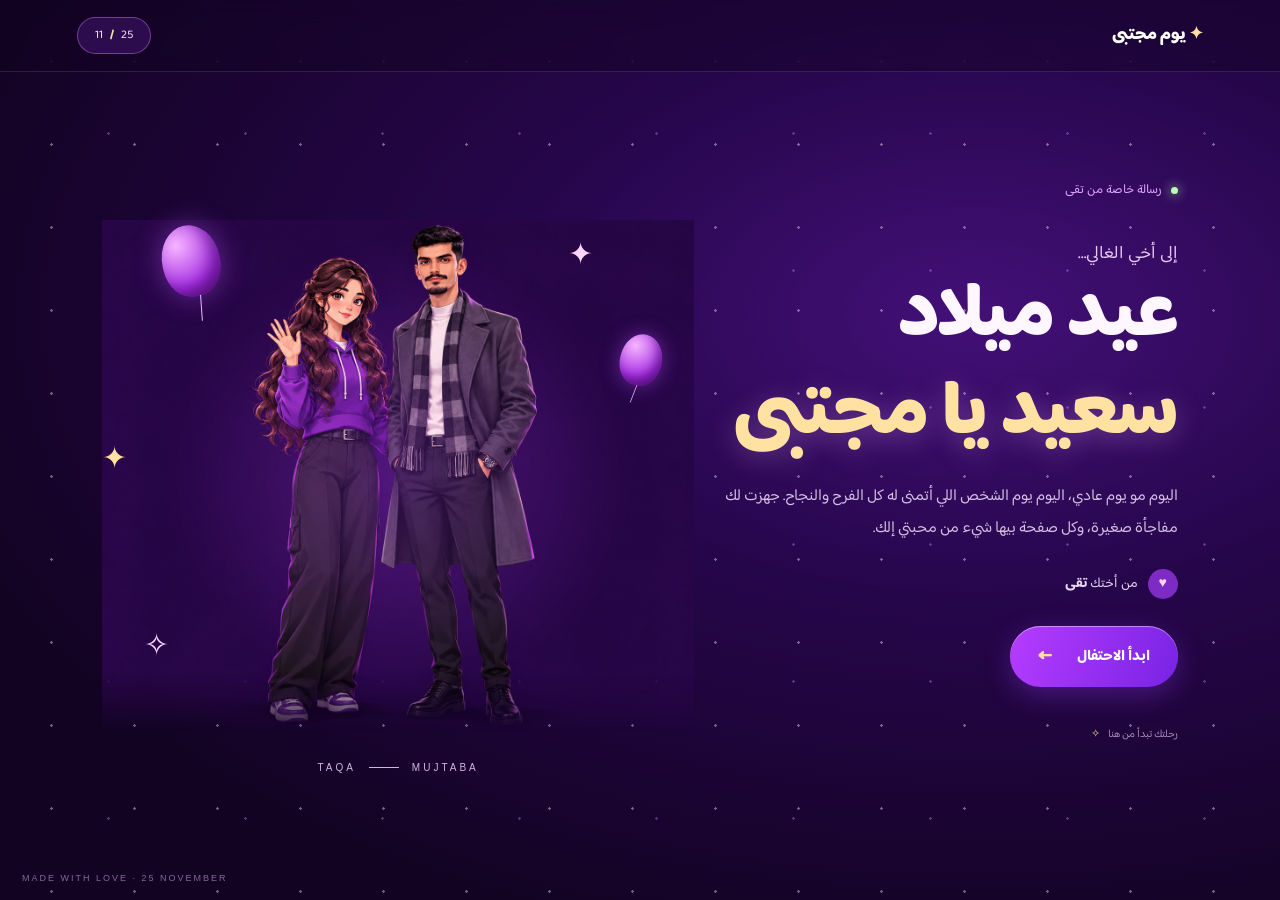
<file: index.html>
<!doctype html>
<html lang="ar" dir="rtl"><head>
<meta charset="utf-8"><meta name="viewport" content="width=device-width,initial-scale=1">
<meta name="theme-color" content="#17052f"><title>عيد ميلاد مجتبى | مفاجأة من تقى</title>
<link rel="preconnect" href="https://fonts.googleapis.com"><link rel="preconnect" href="https://fonts.gstatic.com" crossorigin>
<link href="https://fonts.googleapis.com/css2?family=IBM+Plex+Sans+Arabic:wght@400;500;600;700&family=Baloo+Bhaijaan+2:wght@400;500;600;700;800&display=swap" rel="stylesheet"><link rel="stylesheet" href="style.css"></head>
<body class="purple-bg">
<div class="stars"></div><header class="topbar"><a class="logo" href="index.html"><span class="logo-icon">✦</span> يوم مجتبى</a><span class="date-pill">25 <b>/</b> 11</span></header>
<main class="intro-page">
  <div class="intro-copy">
    <div class="tiny-label"><span class="live-dot"></span> رسالة خاصة من تقى</div>
    <p class="pre-title">إلى أخي الغالي…</p>
    <h1>عيد ميلاد<br><span>سعيد يا مجتبى</span></h1>
    <p class="intro-text">اليوم مو يوم عادي، اليوم يوم الشخص اللي أتمنى له كل الفرح والنجاح. جهزت لك مفاجأة صغيرة، وكل صفحة بيها شيء من محبتي إلك.</p>
    <div class="from-tag"><span class="mini-heart">♥</span><span>من أختك <b>تقى</b></span></div>
    <a class="main-button" href="letter.html">ابدأ الاحتفال <span>←</span></a>
    <p class="bottom-hint">رحلتك تبدأ من هنا <span>✧</span></p>
  </div>
  <div class="intro-visual">
    <div class="glow-orb"></div><div class="balloon balloon-a"></div><div class="balloon balloon-b"></div>
    <div class="confetti c1">✦</div><div class="confetti c2">✧</div><div class="confetti c3">✦</div>
    <img class="duo-art" src="assets/mujtaba-and-taqa.png" alt="الشخصيتان الكرتونيتان لمجتبى وتقى">
    <div class="art-caption"><span>MUJTABA</span><i></i><span>TAQA</span></div>
  </div>
</main>
<div class="corner-note">MADE WITH LOVE · 25 NOVEMBER</div>
<script src="script.js"></script></body></html>
</file>
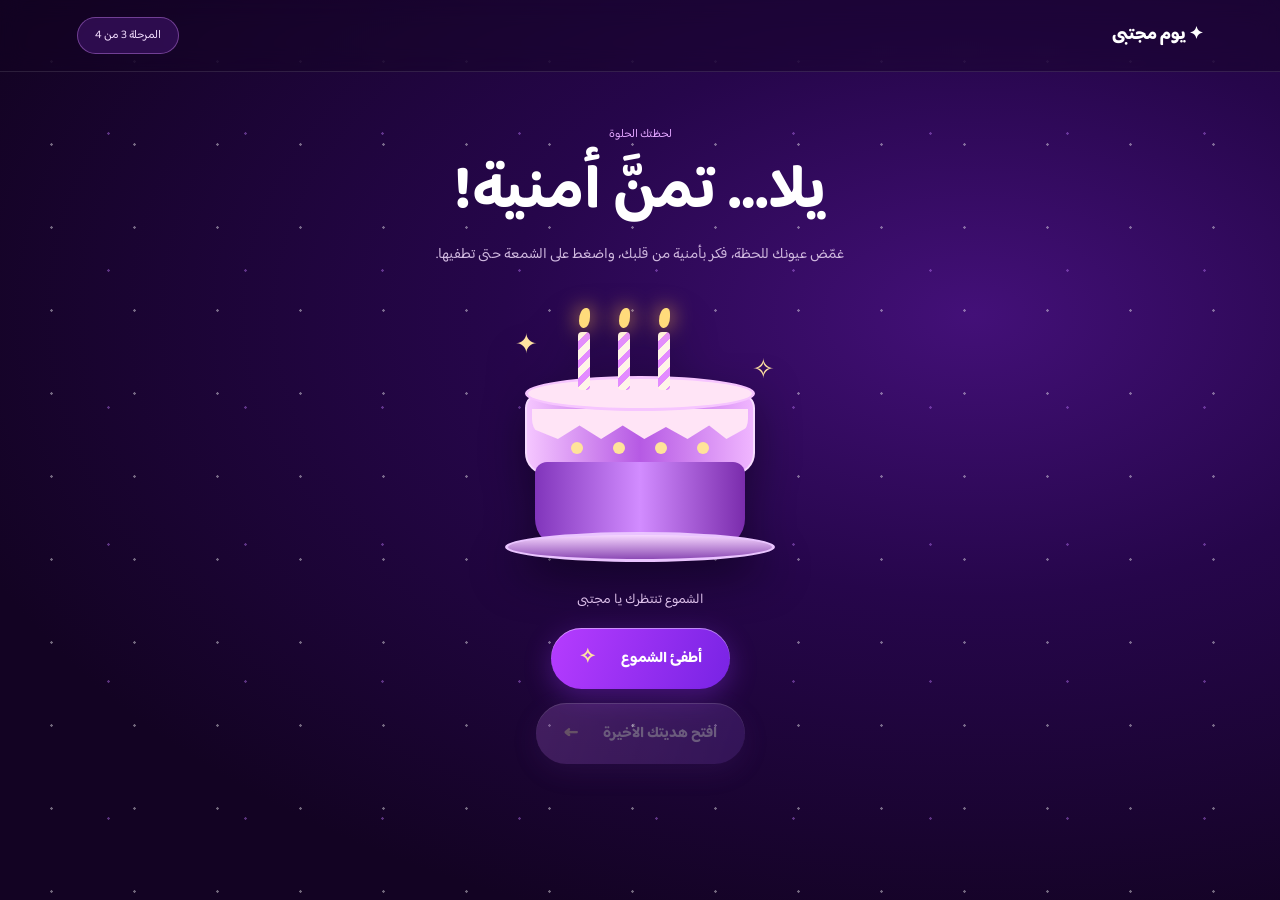
<file: cake.html>
<!doctype html><html lang="ar" dir="rtl"><head><meta charset="utf-8"><meta name="viewport" content="width=device-width,initial-scale=1"><meta name="theme-color" content="#17052f"><title>أمنية عيد الميلاد | مجتبى</title><link rel="preconnect" href="https://fonts.googleapis.com"><link href="https://fonts.googleapis.com/css2?family=IBM+Plex+Sans+Arabic:wght@400;500;600;700&family=Baloo+Bhaijaan+2:wght@400;500;600;700;800&display=swap" rel="stylesheet"><link rel="stylesheet" href="style.css"></head>
<body class="purple-bg"><div class="stars"></div><header class="topbar"><a class="logo" href="index.html">✦ يوم مجتبى</a><span class="step-pill">المرحلة 3 من 4</span></header>
<main class="stage-page cake-page">
  <div class="stage-heading"><span class="eyebrow">لحظتك الحلوة</span><h1>يلا… تمنَّ أمنية!</h1><p>غمّض عيونك للحظة، فكر بأمنية من قلبك، واضغط على الشمعة حتى تطفيها.</p></div>
  <div class="birthday-cake" id="birthdayCake">
    <div class="cake-spark s1">✦</div><div class="cake-spark s2">✧</div>
    <div class="candle-row"><button class="candle" aria-label="إطفاء الشمعة"><i class="flame"></i></button><button class="candle" aria-label="إطفاء الشمعة"><i class="flame"></i></button><button class="candle" aria-label="إطفاء الشمعة"><i class="flame"></i></button></div>
    <div class="cake-top"></div><div class="cake-layer"><span class="drip"></span><i></i><i></i><i></i><i></i></div><div class="cake-bottom"></div><div class="cake-plate"></div>
  </div>
  <p class="cake-status" id="cakeStatus">الشموع تنتظرك يا مجتبى</p>
  <button class="main-button" id="blowCandles">أطفئ الشموع <span>✧</span></button>
  <a class="main-button next-cake disabled-link" id="cakeNext" href="gift.html">افتح هديتك الأخيرة <span>←</span></a>
</main><script src="script.js"></script></body></html>
</file>
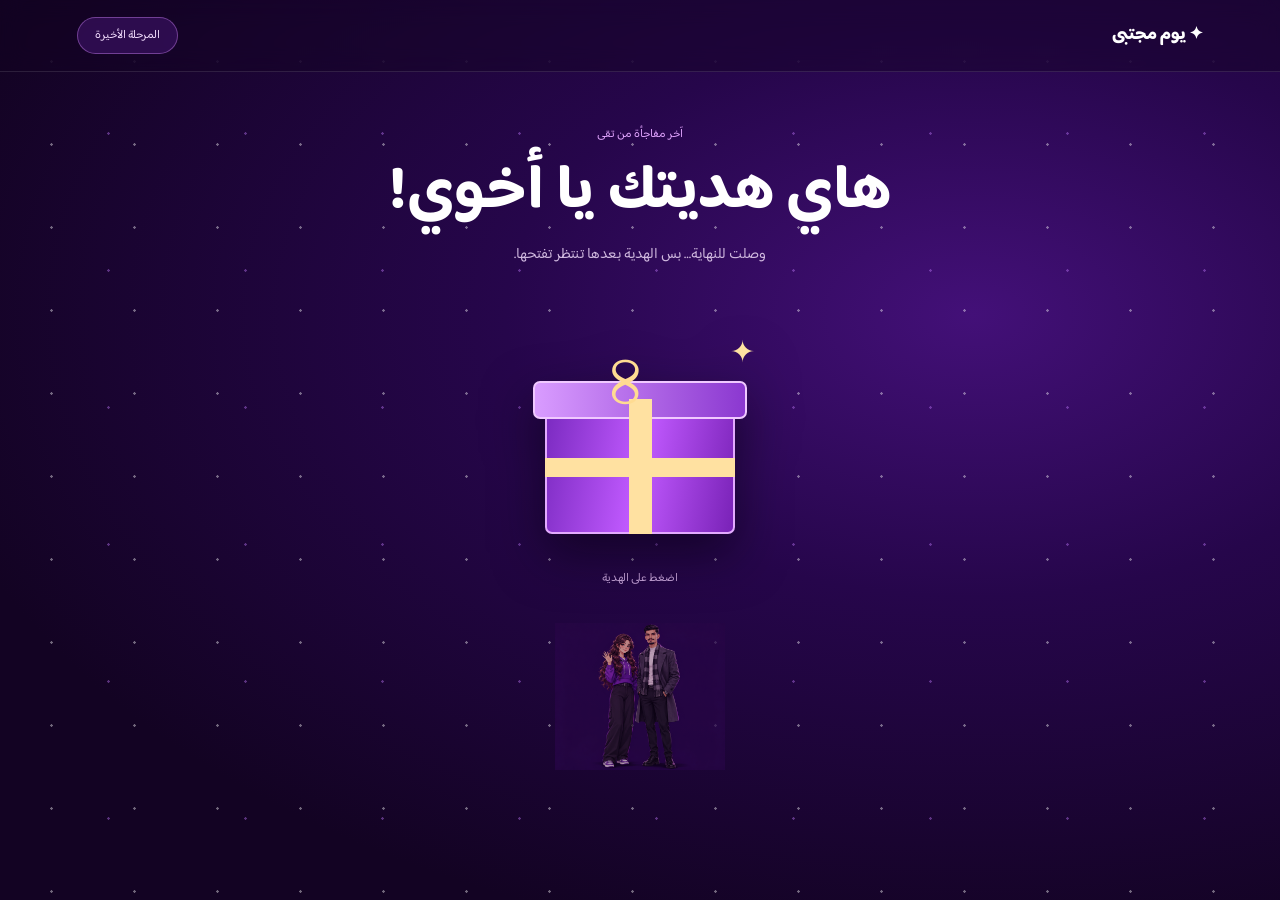
<file: gift.html>
<!doctype html><html lang="ar" dir="rtl"><head><meta charset="utf-8"><meta name="viewport" content="width=device-width,initial-scale=1"><meta name="theme-color" content="#17052f"><title>هدية مجتبى | من تقى</title><link rel="preconnect" href="https://fonts.googleapis.com"><link href="https://fonts.googleapis.com/css2?family=IBM+Plex+Sans+Arabic:wght@400;500;600;700&family=Baloo+Bhaijaan+2:wght@400;500;600;700;800&display=swap" rel="stylesheet"><link rel="stylesheet" href="style.css"></head>
<body class="purple-bg"><div class="stars"></div><header class="topbar"><a class="logo" href="index.html">✦ يوم مجتبى</a><span class="step-pill">المرحلة الأخيرة</span></header>
<main class="stage-page gift-page">
  <div class="stage-heading"><span class="eyebrow">آخر مفاجأة من تقى</span><h1>هاي هديتك يا أخوي!</h1><p>وصلت للنهاية… بس الهدية بعدها تنتظر تفتحها.</p></div>
  <button class="gift-box" id="openGift" aria-label="افتح الهدية"><span class="gift-lid"></span><span class="gift-body"></span><span class="gift-ribbon-v"></span><span class="gift-ribbon-h"></span><span class="gift-bow">∞</span><span class="gift-spark">✦</span></button>
  <p class="gift-hint" id="giftHint">اضغط على الهدية</p>
  <div class="final-message" id="finalMessage"><div class="final-badge">من تقى إلى مجتبى</div><h2>كل عام وأنت<br><span>سندي وفرحتي.</span></h2><p>أحبك يا أحلى أخ بالدنيا، وإن شاء الله أشوفك دائماً ناجح ومبسوط وتحقق كل اللي ببالك. لا تنسى أن عندك أخت تدعيلك وتفتخر بيك بكل وقت.</p><div class="final-sign">أختك تقى <b>♥</b></div><a class="main-button" href="index.html">عيدك سعيد يا مجتبى <span>↻</span></a></div>
  <img class="duo-footer-art" src="assets/mujtaba-and-taqa.png" alt="مجتبى وتقى">
</main><script src="script.js"></script></body></html>
</file>
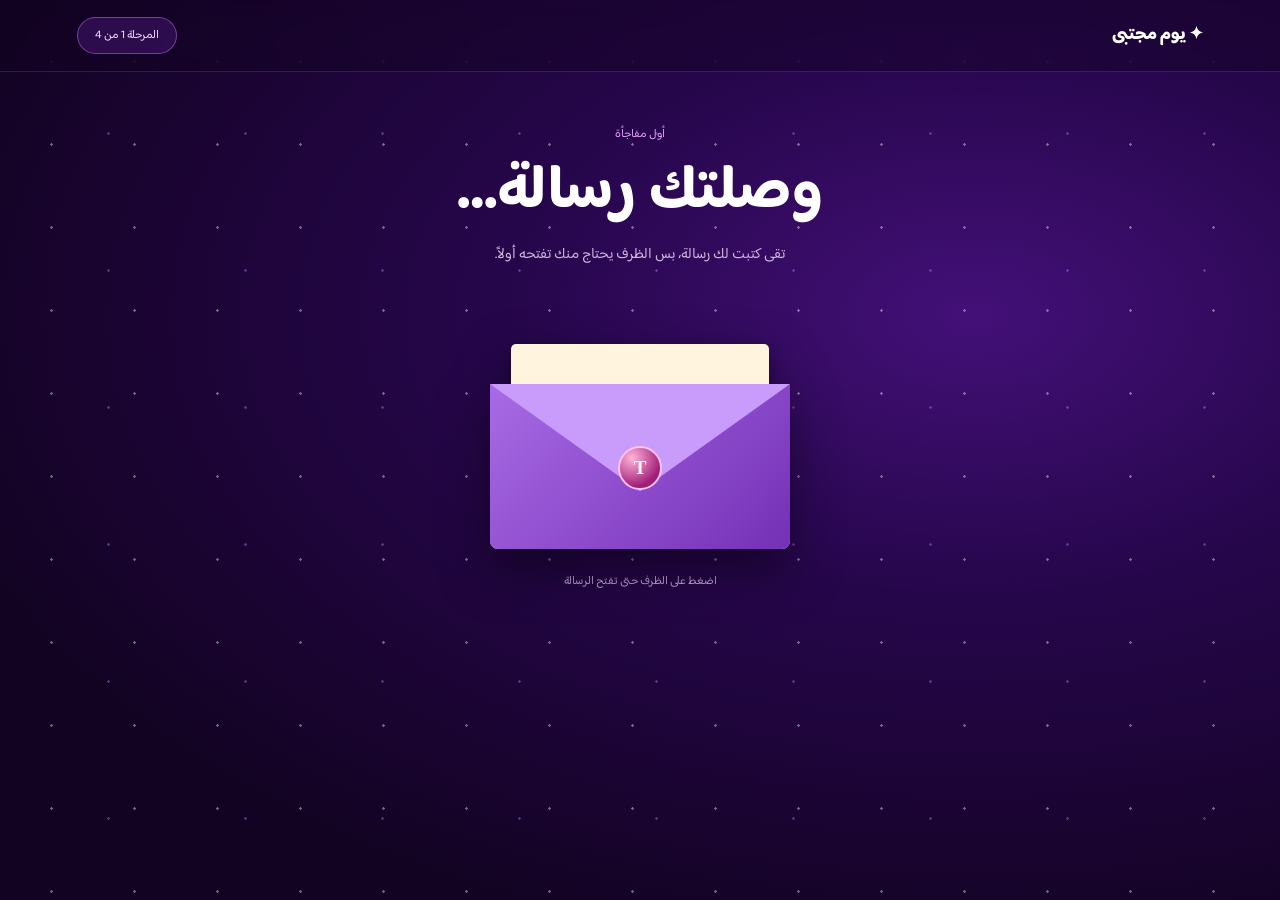
<file: letter.html>
<!doctype html><html lang="ar" dir="rtl"><head><meta charset="utf-8"><meta name="viewport" content="width=device-width,initial-scale=1"><meta name="theme-color" content="#17052f"><title>رسالة من تقى | مجتبى</title><link rel="preconnect" href="https://fonts.googleapis.com"><link href="https://fonts.googleapis.com/css2?family=IBM+Plex+Sans+Arabic:wght@400;500;600;700&family=Baloo+Bhaijaan+2:wght@400;500;600;700;800&display=swap" rel="stylesheet"><link rel="stylesheet" href="style.css"></head>
<body class="purple-bg"><div class="stars"></div><header class="topbar"><a class="logo" href="index.html">✦ يوم مجتبى</a><span class="step-pill">المرحلة 1 من 4</span></header>
<main class="stage-page letter-page">
  <div class="stage-heading"><span class="eyebrow">أول مفاجأة</span><h1>وصلتك رسالة…</h1><p>تقى كتبت لك رسالة، بس الظرف يحتاج منك تفتحه أولاً.</p></div>
  <button class="envelope-wrap" id="openEnvelope" aria-label="افتح الظرف">
    <span class="envelope-shadow"></span><span class="envelope-back"></span><span class="letter-paper"><b>إلى أخي مجتبى</b><small>عندي كلام حلو إلك…</small><span class="letter-heart">♥</span></span><span class="envelope-front"></span><span class="envelope-flap"></span><span class="wax-seal">T</span>
  </button>
  <p class="tap-hint" id="envelopeHint">اضغط على الظرف حتى تفتح الرسالة</p>
  <div class="letter-reveal" id="letterReveal" aria-live="polite"><div class="paper-card"><span class="paper-kicker">MY DEAR BROTHER</span><h2>مجتبى حبيبي،</h2><p>كل عام وأنت بألف خير يا أحلى أخ. أتمنى لك أياماً تشبه قلبك، مليانة فرح وراحة ونجاح، وتتحقق بيها كل الأشياء اللي تتمناها.</p><p>يمكن ما أگدر أوصف كل اللي بقلبي بكلمات، بس أريدك تعرف إن وجودك بحياتي نعمة، وأتمنى أشوفك دائماً بأحسن حال.</p><p class="sign">من أختك اللي تحبك هواية، <b>تقى</b> ♥</p></div><a class="main-button" href="wishes.html">كمّل المفاجأة <span>←</span></a></div>
</main><script src="script.js"></script></body></html>
</file>
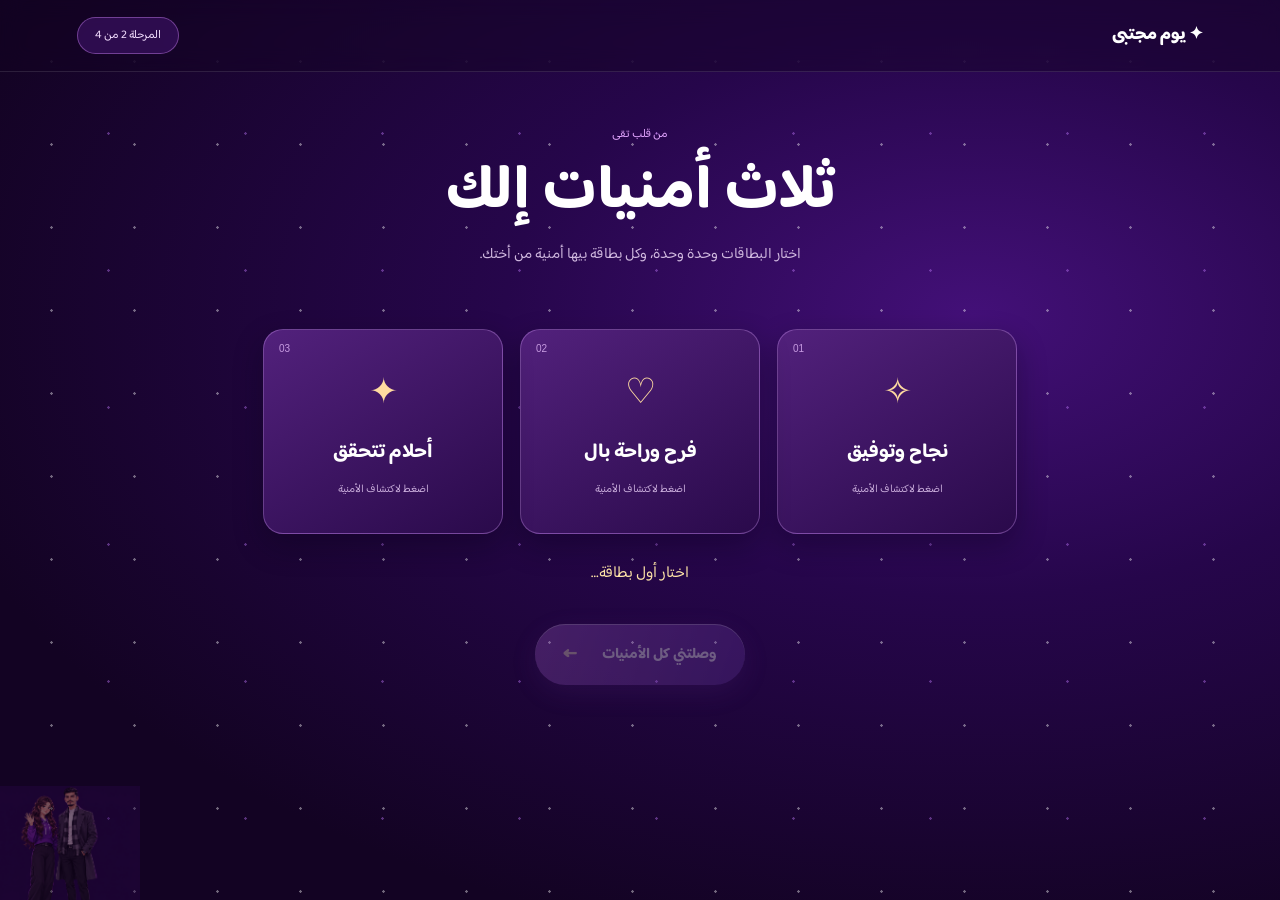
<file: wishes.html>
<!doctype html><html lang="ar" dir="rtl"><head><meta charset="utf-8"><meta name="viewport" content="width=device-width,initial-scale=1"><meta name="theme-color" content="#17052f"><title>أمنيات تقى | مجتبى</title><link rel="preconnect" href="https://fonts.googleapis.com"><link href="https://fonts.googleapis.com/css2?family=IBM+Plex+Sans+Arabic:wght@400;500;600;700&family=Baloo+Bhaijaan+2:wght@400;500;600;700;800&display=swap" rel="stylesheet"><link rel="stylesheet" href="style.css"></head>
<body class="purple-bg"><div class="stars"></div><header class="topbar"><a class="logo" href="index.html">✦ يوم مجتبى</a><span class="step-pill">المرحلة 2 من 4</span></header>
<main class="stage-page wishes-page">
  <div class="stage-heading"><span class="eyebrow">من قلب تقى</span><h1>ثلاث أمنيات إلك</h1><p>اختار البطاقات وحدة وحدة، وكل بطاقة بيها أمنية من أختك.</p></div>
  <div class="wish-cards">
    <button class="wish-card" data-wish="أتمنى لك نجاحاً يفرّح قلبك، وتعبك كله يصير إنجاز تفتخر بيه."><span class="wish-icon">✧</span><b>نجاح وتوفيق</b><small>اضغط لاكتشاف الأمنية</small><i>01</i></button>
    <button class="wish-card" data-wish="أتمنى تبقى ضحكتك حاضرة، وقلبك مرتاح، وأيامك مليانة ناس تحبك بصدق."><span class="wish-icon">♡</span><b>فرح وراحة بال</b><small>اضغط لاكتشاف الأمنية</small><i>02</i></button>
    <button class="wish-card" data-wish="أتمنى كل أحلامك تكبر وتتحقق، وتشوف نفسك بالمكان اللي تستحقه وأكثر."><span class="wish-icon">✦</span><b>أحلام تتحقق</b><small>اضغط لاكتشاف الأمنية</small><i>03</i></button>
  </div>
  <div class="wish-output" id="wishOutput">اختار أول بطاقة…</div>
  <a class="main-button disabled-link" id="wishesNext" href="cake.html">وصلتني كل الأمنيات <span>←</span></a>
  <img class="taqa-small" src="assets/mujtaba-and-taqa.png" alt="">
</main><script src="script.js"></script></body></html>
</file>
<file: style.css>
*{box-sizing:border-box} :root{--bg:#17052f;--bg2:#26064b;--purple:#9b38ff;--pink:#f0a4ff;--gold:#ffe2a1;--white:#fff7ff;--muted:#c7add7;--font:"Baloo Bhaijaan 2","IBM Plex Sans Arabic",sans-serif}html{scroll-behavior:smooth}body{margin:0;min-height:100vh;background:var(--bg);color:var(--white);font-family:var(--font);overflow-x:hidden}.purple-bg{background:radial-gradient(ellipse at 76% 35%,#431078 0,#26064b 34%,#130323 78%);position:relative}.stars{position:fixed;inset:0;pointer-events:none;opacity:.4;background-image:radial-gradient(#fff 1px,transparent 1.5px),radial-gradient(#c47bff 1px,transparent 1.5px);background-size:83px 83px,137px 137px;background-position:10px 20px,40px 65px;z-index:0}.topbar{height:72px;padding:0 6%;display:flex;justify-content:space-between;align-items:center;position:relative;z-index:2;border-bottom:1px solid #ffffff1c;background:#12032266;backdrop-filter:blur(12px)}.logo{font-weight:800;text-decoration:none;color:white;font-size:17px}.logo-icon{color:var(--gold)}.date-pill,.step-pill{border:1px solid #d98cff66;background:#3b1264aa;border-radius:30px;padding:7px 17px;font-size:12px;color:#f4dfff}.date-pill b{color:var(--gold);padding:0 5px}.intro-page{position:relative;z-index:1;min-height:calc(100vh - 72px);display:grid;grid-template-columns:.9fr 1.1fr;align-items:center;padding:45px 8% 65px;max-width:1500px;margin:auto}.intro-copy{padding:25px 0 45px}.tiny-label,.eyebrow{color:#e3a6ff;font-size:13px;display:inline-flex;align-items:center;gap:9px}.live-dot{width:7px;height:7px;border-radius:50%;background:#b8ffb2;box-shadow:0 0 12px #b8ffb2}.pre-title{font-size:18px;color:#e6c8f6;margin:35px 0 0}.intro-copy h1{font-size:clamp(48px,6vw,82px);line-height:1.28;margin:0 0 15px;font-weight:800;letter-spacing:-1.5px}.intro-copy h1 span{color:var(--gold);text-shadow:0 5px 28px #f3b6ff45}.intro-text{max-width:490px;color:#d7c1e3;font-size:16px;line-height:2}.from-tag{display:flex;align-items:center;gap:10px;margin:24px 0 27px;color:#e8d6f4;font-size:14px}.mini-heart{width:30px;height:30px;display:grid;place-items:center;border-radius:50%;background:#7d2bc4;color:#ffd4ec}.main-button{display:inline-flex;align-items:center;justify-content:center;gap:25px;text-decoration:none;border:0;border-radius:50px;padding:13px 28px;background:linear-gradient(110deg,#b63cff,#7823e4);color:white;font:700 15px var(--font);box-shadow:0 8px 28px #9b38ff55,inset 0 1px #ffffff70;cursor:pointer;transition:.25s;position:relative;z-index:2}.main-button:hover{transform:translateY(-4px);box-shadow:0 13px 34px #a83bff80}.main-button span{font-size:20px;color:#ffe2a1}.bottom-hint{color:#a98aba;font-size:11px;margin-top:38px}.bottom-hint span{color:var(--gold);padding-right:6px}.intro-visual{height:min(660px,75vh);min-height:480px;position:relative;display:grid;place-items:center}.glow-orb{position:absolute;width:80%;aspect-ratio:1;border-radius:50%;background:radial-gradient(circle,#a83aff50,transparent 67%);filter:blur(12px)}.duo-art{position:relative;z-index:1;width:min(100%,650px);max-height:650px;object-fit:contain;mix-blend-mode:screen;filter:drop-shadow(0 18px 45px #a42fff40);mask-image:linear-gradient(to bottom,black 0 88%,transparent 100%)}.balloon{position:absolute;z-index:2;width:58px;height:72px;border-radius:50% 50% 46% 46%;background:radial-gradient(circle at 30% 25%,#f6b5ff,#a52ce4 65%,#551078);box-shadow:inset -8px -9px 14px #3c075a80,0 0 28px #bb56ff70}.balloon:after{content:"";position:absolute;bottom:-25px;left:50%;height:26px;border-left:1px solid #e9baff;transform:rotate(8deg)}.balloon-a{top:12%;left:10%;transform:rotate(-12deg)}.balloon-b{top:27%;right:4%;transform:scale(.72) rotate(13deg)}.confetti{position:absolute;color:#ffd5ff;font-size:30px;z-index:2}.c1{top:13%;right:17%}.c2{bottom:20%;left:7%}.c3{top:44%;left:0;color:var(--gold)}.art-caption{position:absolute;bottom:5%;left:22%;right:22%;display:flex;align-items:center;justify-content:center;gap:13px;color:#d5b3e7;font:10px Arial;letter-spacing:3px}.art-caption i{height:1px;width:30px;background:#d5b3e7}.corner-note{position:fixed;bottom:17px;left:22px;color:#88669c;font:9px Arial;letter-spacing:2px;z-index:2}
.stage-page{position:relative;z-index:1;min-height:calc(100vh - 72px);padding:48px 6% 65px;display:flex;flex-direction:column;align-items:center;text-align:center;overflow:hidden}.stage-heading{max-width:650px;margin:0 auto 25px}.stage-heading h1{font-size:clamp(38px,5vw,62px);line-height:1.25;margin:8px 0;color:#fff}.stage-heading p{color:#d0b9df;font-size:15px;line-height:1.9;margin:0}.eyebrow{font-size:12px}.envelope-wrap{position:relative;width:300px;height:220px;margin:35px auto 10px;border:0;background:none;cursor:pointer;filter:drop-shadow(0 20px 24px #05000d88);transition:transform .35s}.envelope-wrap:hover{transform:translateY(-7px) rotate(-1deg)}.envelope-back,.envelope-front,.envelope-flap,.letter-paper{position:absolute;left:0;width:100%}.envelope-back{height:165px;bottom:0;background:#d9b9ff;border-radius:8px}.letter-paper{height:175px;bottom:30px;left:7%;width:86%;background:#fff4dd;color:#54256d;border-radius:5px;display:flex;flex-direction:column;align-items:center;justify-content:center;gap:8px;transition:transform .8s;z-index:1;box-shadow:0 3px 15px #17052f55}.letter-paper b{font-size:20px}.letter-paper small{font-size:12px}.letter-heart{color:#d94e9b;font-size:23px}.envelope-front{bottom:0;height:165px;background:linear-gradient(135deg,#a96be5,#7430b6);clip-path:polygon(0 0,50% 57%,100% 0,100% 100%,0 100%);z-index:2;border-radius:0 0 8px 8px}.envelope-flap{top:55px;height:165px;background:#c99bfa;clip-path:polygon(0 0,100% 0,50% 65%);transform-origin:top;transition:transform .6s;z-index:3}.wax-seal{position:absolute;z-index:4;top:117px;left:calc(50% - 22px);width:44px;height:44px;border-radius:50%;display:grid;place-items:center;background:radial-gradient(circle at 30% 25%,#ffb4d9,#a21f78 70%);border:2px solid #ffc1ed;color:#fff;font:700 19px Georgia;transition:opacity .2s}.envelope-wrap.open .envelope-flap{transform:rotateX(180deg);z-index:0}.envelope-wrap.open .letter-paper{transform:translateY(-105px);transition-delay:.3s}.envelope-wrap.open .wax-seal{opacity:0}.tap-hint{font-size:12px;color:#c6a6d8}.letter-reveal{display:none;max-width:590px;margin:25px auto 0;animation:fadeup .6s}.letter-reveal.show{display:block}.paper-card{padding:32px 38px;background:#fff4e5;color:#44225a;border-radius:7px;text-align:right;box-shadow:0 15px 40px #08001470;position:relative}.paper-card:before{content:"";position:absolute;inset:10px;border:1px solid #e8d1b9;pointer-events:none}.paper-kicker{font:10px Arial;letter-spacing:2px;color:#a66aaf}.paper-card h2{font-size:28px;margin:12px 0}.paper-card p{font-size:14px;line-height:2.1;margin:10px 0}.paper-card .sign{border-top:1px solid #e6d3bd;padding-top:12px;color:#8b4b9d}.letter-reveal .main-button{margin-top:22px}
.wish-cards{display:grid;grid-template-columns:repeat(3,minmax(180px,240px));gap:17px;margin:35px 0 20px}.wish-card{min-height:205px;border:1px solid #dca2ff55;border-radius:20px;background:linear-gradient(150deg,#52217c,#2a0a4b);color:white;padding:22px 15px;display:flex;flex-direction:column;align-items:center;justify-content:center;gap:10px;cursor:pointer;box-shadow:0 12px 30px #09001455;transition:.3s;position:relative;font-family:var(--font)}.wish-card:hover,.wish-card.selected{transform:translateY(-8px);border-color:#e7b8ff;background:linear-gradient(150deg,#7130a4,#35105b);box-shadow:0 0 30px #b64aff33}.wish-icon{font-size:35px;color:#ffdba0}.wish-card b{font-size:20px}.wish-card small{color:#c9addb}.wish-card i{position:absolute;top:13px;left:15px;font:10px Arial;color:#c69ae0}.wish-output{min-height:50px;max-width:600px;color:#ffe5a8;font-size:16px;line-height:1.9;margin:5px auto 15px}.disabled-link{opacity:.35;pointer-events:none;filter:grayscale(.5)}.taqa-small{position:absolute;width:160px;bottom:-25px;left:-20px;opacity:.42;mix-blend-mode:screen}
.cake-page{min-height:calc(100vh - 72px)}.birthday-cake{position:relative;width:300px;height:280px;margin:0 auto 0;filter:drop-shadow(0 20px 22px #05000d77)}.cake-plate{position:absolute;bottom:12px;left:15px;width:270px;height:30px;border-radius:50%;background:linear-gradient(#f7d8ff,#8c4ab5);border:3px solid #eac4ff}.cake-bottom{position:absolute;bottom:27px;left:45px;width:210px;height:85px;background:linear-gradient(90deg,#8135bb,#d28cff,#7a2cac);border-radius:12px 12px 28px 28px}.cake-layer{position:absolute;bottom:99px;left:35px;width:230px;height:82px;background:linear-gradient(90deg,#f5c6ff,#b65ae4,#f0b6ff);border-radius:15px 15px 22px 22px;border:2px solid #f8dcff}.cake-top{position:absolute;z-index:2;bottom:163px;left:35px;width:230px;height:35px;border-radius:50%;background:#ffe4f6;border:3px solid #f6c5ff}.drip{position:absolute;top:14px;left:5px;width:216px;height:30px;background:#ffe4f6;border-radius:0 0 20px 20px;clip-path:polygon(0 0,100% 0,100% 60%,90% 100%,82% 55%,72% 100%,62% 60%,52% 100%,42% 55%,32% 100%,22% 55%,12% 100%,0 65%)}.cake-layer i{display:inline-block;position:relative;top:42px;width:12px;height:12px;border-radius:50%;background:#ffe39a;margin:0 15px}.candle-row{position:absolute;z-index:5;bottom:184px;left:88px;display:flex;gap:28px}.candle{width:12px;height:58px;border:0;border-radius:4px;background:repeating-linear-gradient(135deg,#fff5e8 0 7px,#e38cff 7px 13px);position:relative;cursor:pointer}.flame{position:absolute;top:-24px;left:1px;width:11px;height:20px;border-radius:70% 30% 60% 40%;background:#ffdb7b;box-shadow:0 0 20px #ffb84a;animation:flicker .65s infinite alternate}.flame.off{opacity:0;transform:translateY(12px) scale(.2)}@keyframes flicker{to{transform:rotate(7deg) scale(.85)}}.cake-spark{position:absolute;color:#ffe2a1;font-size:27px}.s1{top:30px;left:25px}.s2{top:55px;right:15px}.cake-status{min-height:26px;color:#f2d3ff;font-size:14px}.next-cake{margin-top:14px}.gift-box{position:relative;width:230px;height:210px;margin:40px auto 12px;border:0;background:none;cursor:pointer;transition:transform .3s;filter:drop-shadow(0 20px 25px #05000d88)}.gift-box:hover{transform:translateY(-7px) rotate(2deg)}.gift-body{position:absolute;bottom:10px;left:20px;width:190px;height:135px;border-radius:7px;background:linear-gradient(100deg,#7a2ac0,#c15aff,#7922b7);border:2px solid #e3aaff}.gift-lid{position:absolute;z-index:2;top:47px;left:8px;width:214px;height:38px;border-radius:7px;background:linear-gradient(90deg,#d99cff,#8b38d0);border:2px solid #f0c9ff;transition:transform .6s}.gift-ribbon-v{position:absolute;z-index:3;bottom:10px;left:104px;width:23px;height:135px;background:#ffe1a1}.gift-ribbon-h{position:absolute;z-index:3;bottom:67px;left:20px;width:190px;height:19px;background:#ffe1a1}.gift-bow{position:absolute;z-index:4;top:8px;left:78px;color:#ffdb92;font:70px Georgia;transform:rotate(90deg)}.gift-spark{position:absolute;top:0;right:0;color:#ffe2a1;font-size:30px}.gift-box.open .gift-lid{transform:translate(28px,-65px) rotate(18deg)}.gift-box.open .gift-bow{transform:translate(28px,-65px) rotate(110deg)}.gift-hint{color:#c7a4d9;font-size:12px}.final-message{display:none;max-width:570px;margin:24px auto 0;animation:fadeup .7s}.final-message.show{display:block}.final-badge{display:inline-block;padding:7px 18px;border:1px solid #e8b6ff88;border-radius:30px;color:#f2caff;font-size:12px}.final-message h2{font-size:clamp(38px,5vw,58px);line-height:1.3;margin:18px 0}.final-message h2 span{color:#ffe0a1}.final-message p{font-size:15px;color:#e0cce9;line-height:2}.final-sign{font-size:17px;color:#ffe1a1;margin:20px}.final-sign b{color:#ff9cd8;padding-right:7px}.duo-footer-art{width:170px;opacity:.7;mix-blend-mode:screen;margin-top:22px}
@keyframes fadeup{from{opacity:0;transform:translateY(18px)}to{opacity:1;transform:none}}
@media(max-width:800px){.intro-page{grid-template-columns:1fr;padding:40px 7% 55px;text-align:center}.intro-copy{padding-bottom:0}.intro-copy h1{font-size:clamp(45px,11vw,72px)}.intro-text{margin-inline:auto}.from-tag{justify-content:center}.intro-visual{height:420px;min-height:0;grid-row:1}.duo-art{max-height:440px;width:100%}.art-caption{bottom:0}.bottom-hint{margin-top:23px}.corner-note{display:none}.wish-cards{grid-template-columns:1fr;max-width:360px;width:100%;gap:12px}.wish-card{min-height:155px}.stage-page{padding:38px 6% 55px}.stage-heading h1{font-size:42px}.taqa-small{width:115px;opacity:.25}.paper-card{padding:27px 23px}.gift-box{margin-top:20px}}
@media(max-width:420px){.topbar{height:62px}.logo{font-size:15px}.step-pill,.date-pill{font-size:10px;padding:6px 12px}.intro-visual{height:340px}.balloon-a{left:0}.balloon-b{right:0}.intro-text{font-size:14px}.stage-heading p{font-size:13px}.envelope-wrap{transform:scale(.9);margin-block:20px 0}.envelope-wrap:hover{transform:scale(.9) translateY(-5px)}.birthday-cake{transform:scale(.9);margin-top:-10px;margin-bottom:-10px}}
@media(prefers-reduced-motion:reduce){*,*:before,*:after{animation:none!important;transition:none!important;scroll-behavior:auto!important}}
</file>
